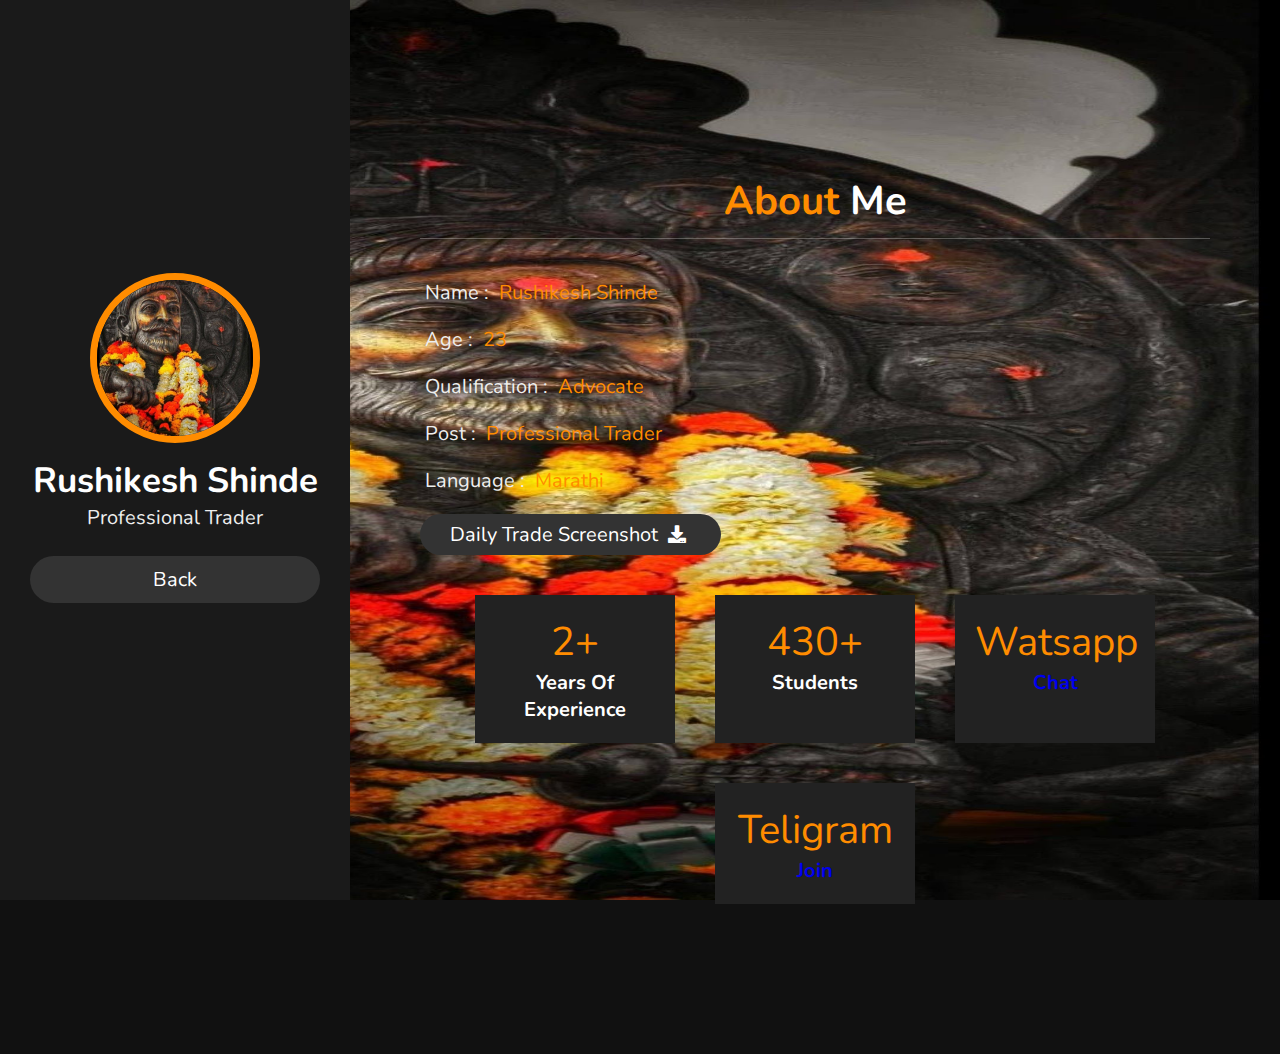
<file: about.html>
<!DOCTYPE html>
<html lang="en">
<head>
    <meta charset="UTF-8">
    <meta name="viewport" content="width=device-width, initial-scale=1.0">
    <title>responsive personal portfolio website design tutorail</title>

    <!-- font awesome cdn link  -->
    <link rel="stylesheet" href="https://cdnjs.cloudflare.com/ajax/libs/font-awesome/5.15.2/css/all.min.css">

    <!-- custom css file link  -->
    <link rel="stylesheet" href="about.css">

</head>
<body>

    
<!-- header section starts  -->

<header>

    <div class="user">
        <img src="pic.jpg" alt="">
        <h3 class="name">Rushikesh Shinde</h3>
        <p class="post">Professional Trader</p>
    </div>

       <nav class="navbar">
        <ul>
            <li><a href="index.html">Back</a></li>
          <!--  <li><a href="#about">about</a></li>
            <li><a href="#education">education</a></li>
            <li><a href="#portfolio">portfolio</a></li>
            <li><a href="#contact">contact</a></li> -->
        </ul>
    </nav>

</header>

<!-- header section ends -->

<div id="menu" class="fas fa-bars"></div>

<!-- home section starts  -->

<!--  <section class="home" id="home">

    <h3>HI THERE !</h3>
    <h1>I'M <span>shaikh anas</span></h1>
    <p>Lorem ipsum dolor sit amet consectetur adipisicing elit. Distinctio deserunt aspernatur fugiat minus enim ullam repudiandae sint sed magnam tenetur! Lorem ipsum dolor sit amet consectetur adipisicing elit. Necessitatibus, at.
    </p>
    <a href="#about"><button class="btn">about me <i class="fas fa-user"></i></button></a>

</section>

<!-- home section ends -->

<!-- about section starts  -->
<br>
<br>
<br>
<br>
<br>
<br>
<br>
<br>
<br>
<br>
<br>

<body>
				<html>
<head>
<style>
body {
  background-image: url('pic.jpg');
  background-repeat: no-repeat;
  background-attachment: fixed; 
  background-size: 100% 100%;
}
</style>
</head>
<body>

<section class="about" id="about">

<h1 class="heading"> <span>about</span> me </h1>

<div class="row">

    <div class="info">
        <h3> <span> name : </span> Rushikesh shinde</h3>
        <h3> <span> age : </span> 23</h3>
        <h3> <span> qualification : </span> Advocate </h3>
        <h3> <span> post : </span> professional trader </h3>
        <h3> <span> language : </span> marathi </h3>
        <a href="https://www.mediafire.com/file/kfuuv8ib68iwzzr/Screenshot_2021-12-15-14-14-25-55_857ef917a649c2869cee75581a5ae273.jpg/file"><button class="btn"> Daily trade screenshot  <i class="fas fa-download"></i> </button></a>
    </div>

    <div class="counter">

        <div class="box">
            <span>2+</span>
            <h3>years of experience</h3>
        </div>

        <div class="box">
            <span>430+</span>
            <h3>  Students</h3>
        </div>

        <div class="box">
            <span>Watsapp</span>
            <h3><a href="https://wa.me/+919503031547">Chat</a></h3>
        </div>

        <div class="box">
            <span>Teligram </span>
            <h3><a href="https://t.me/Growing_Bulls_NIFTY_INTRADAY">Join</a></h3>
        </div>

    </div>

</div>
</body>

</section>

<!-- about section ends -->

<!-- education section starts  -->

<!--  <section class="education" id="education">

<h1 class="heading"> my <span>education</span> </h1>

<div class="box-container">

    <div class="box">
        <i class="fas fa-graduation-cap"></i>
        <span>2016</span>
        <h3>front end development</h3>
        <p>Lorem ipsum dolor sit amet consectetur adipisicing elit. Obcaecati quos alias praesentium. Id autem provident laborum quae, distinctio eaque temporibus!</p>
    </div>

    <div class="box">
        <i class="fas fa-graduation-cap"></i>
        <span>2017</span>
        <h3>front end development</h3>
        <p>Lorem ipsum dolor sit amet consectetur adipisicing elit. Obcaecati quos alias praesentium. Id autem provident laborum quae, distinctio eaque temporibus!</p>
    </div>

    <div class="box">
        <i class="fas fa-graduation-cap"></i>
        <span>2018</span>
        <h3>front end development</h3>
        <p>Lorem ipsum dolor sit amet consectetur adipisicing elit. Obcaecati quos alias praesentium. Id autem provident laborum quae, distinctio eaque temporibus!</p>
    </div>

    <div class="box">
        <i class="fas fa-graduation-cap"></i>
        <span>2019</span>
        <h3>front end development</h3>
        <p>Lorem ipsum dolor sit amet consectetur adipisicing elit. Obcaecati quos alias praesentium. Id autem provident laborum quae, distinctio eaque temporibus!</p>
    </div>

    <div class="box">
        <i class="fas fa-graduation-cap"></i>
        <span>2020</span>
        <h3>front end development</h3>
        <p>Lorem ipsum dolor sit amet consectetur adipisicing elit. Obcaecati quos alias praesentium. Id autem provident laborum quae, distinctio eaque temporibus!</p>
    </div>

    <div class="box">
        <i class="fas fa-graduation-cap"></i>
        <span>2021</span>
        <h3>front end development</h3>
        <p>Lorem ipsum dolor sit amet consectetur adipisicing elit. Obcaecati quos alias praesentium. Id autem provident laborum quae, distinctio eaque temporibus!</p>
    </div>

</div>

</section> -->

<!-- education section ends -->

<!-- portfolio section starts  -->

<!--  <section class="portfolio" id="portfolio">

<h1 class="heading"> my <span>portfolio</span> </h1>

<div class="box-container">

    <div class="box">
        <img src="img1.jpg" alt="">
    </div>

    <div class="box">
        <img src="images/img2.jpg" alt="">
    </div>

    <div class="box">
        <img src="images/img3.jpg" alt="">
    </div>

    <div class="box">
        <img src="images/img4.jpg" alt="">
    </div>

    <div class="box">
        <img src="images/img5.jpg" alt="">
    </div>

    <div class="box">
        <img src="images/img6.jpg" alt="">
    </div>

</div>

</section> -->

<!-- portfolio section ends -->

<!-- contact section starts  -->

<!--  <section class="contact" id="contact">

<h1 class="heading"> <span>contact</span> me </h1>

<div class="row">

    <div class="content">

        <h3 class="title">contact info</h3>

        <div class="info">
            <h3> <i class="fas fa-envelope"></i> shaikh@gmail.com </h3>
            <h3> <i class="fas fa-phone"></i> +123-456-7890 </h3>
            <h3> <i class="fas fa-phone"></i> +111-222-3333 </h3>
            <h3> <i class="fas fa-map-marker-alt"></i> mumbai, india - 400104. </h3>
        </div>

    </div>

    <form action="">

        <input type="text" placeholder="name" class="box">
        <input type="email" placeholder="email" class="box">
        <input type="text" placeholder="project" class="box">
        <textarea name="" id="" cols="30" rows="10" class="box message" placeholder="message"></textarea>
        <button type="submit" class="btn"> send <i class="fas fa-paper-plane"></i> </button>

    </form>

</div>

</section> -->

<!-- contact section ends -->


<!-- scroll top button  -->

<!--  <a href="#home" class="top">
    <img src="images/scroll-top-img.png" alt="">
</a>
 -->














<!-- jquery cdn link  -->
<script src="https://cdnjs.cloudflare.com/ajax/libs/jquery/3.6.0/jquery.min.js"></script>

<!-- custom js file link  -->
<script src="script.js"></script>


</body
</html>
</file>
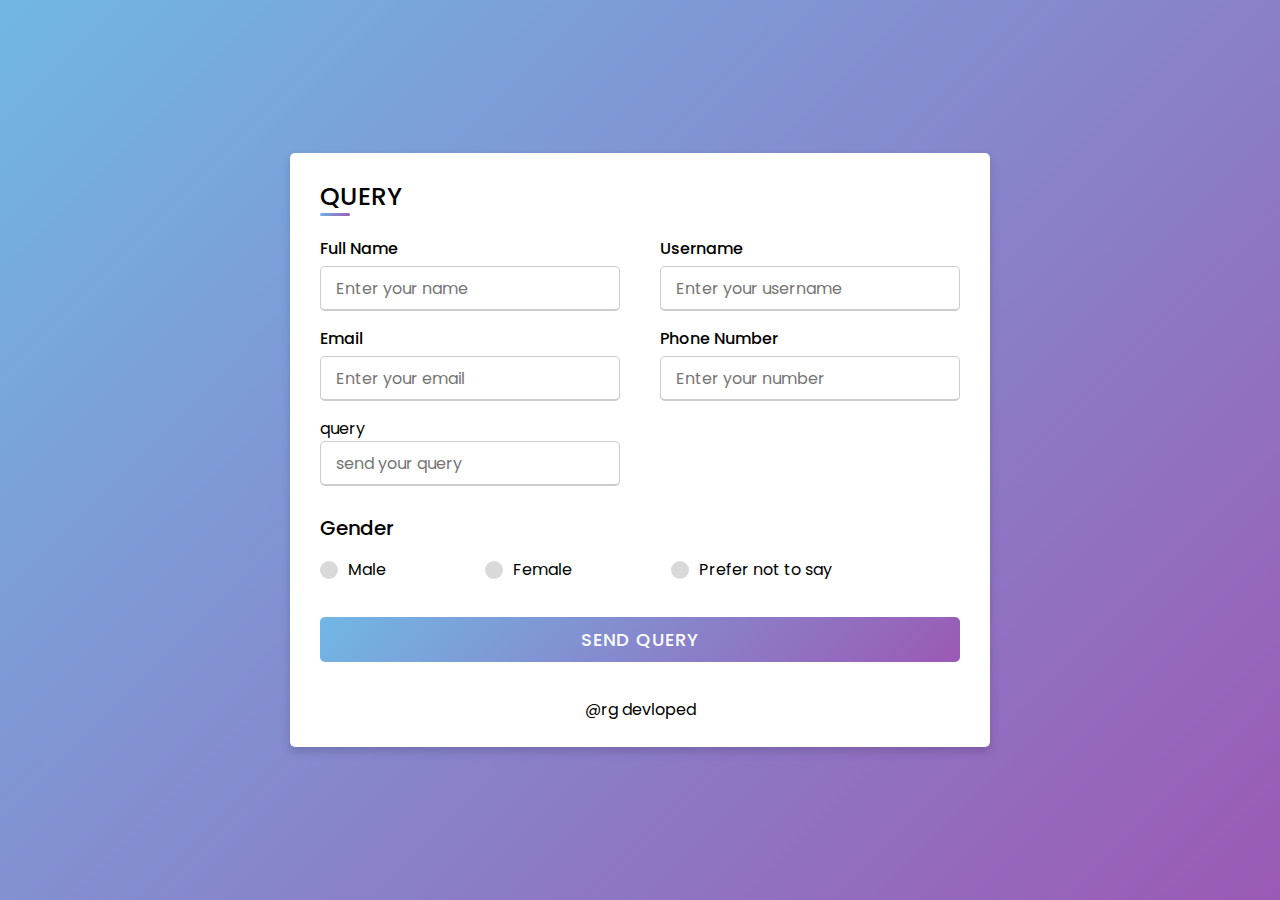
<file: registration.html>
<!DOCTYPE html>
<!-- Designined by CodingLab - youtube.com/codinglabyt -->
<html lang="en" dir="ltr">
  <head>
    <meta charset="UTF-8">
    <title> Responsive Registration Form | CodingLab </title>
    <link rel="stylesheet" href="registration.css">
     <meta name="viewport" content="width=device-width, initial-scale=1.0">
   </head>
<body>
				
  <div class="container">
    <div class="title">QUERY</div>
    <div class="content">
      <form action="registration.php" method="get">
        <div class="user-details">
          <div class="input-box">
            <span class="details">Full Name</span>
            <input type="text" placeholder="Enter your name" required>
          </div>
          <div class="input-box">
            <span class="details">Username</span>
            <input type="text" placeholder="Enter your username" required>
          </div>
          <div class="input-box">
            <span class="details">Email</span>
            <input type="text" placeholder="Enter your email" required>
          </div>
          <div class="input-box">
            <span class="details">Phone Number</span>
            <input type="text" placeholder="Enter your number" required>
          </div>
          <div class="input-box">
            <span class="text">query</span>
            <input type="text" placeholder="send your query" required>
          </div>
       <!--    <div class="input-box">
            <span class="details">Confirm Password</span>
            <input type="text" placeholder="Confirm your password" required>
          </div><!--  -->
        </div>
        <div class="gender-details">
          <input type="radio" name="gender" id="dot-1">
          <input type="radio" name="gender" id="dot-2">
          <input type="radio" name="gender" id="dot-3">
          <span class="gender-title">Gender</span>
          <div class="category">
            <label for="dot-1">
            <span class="dot one"></span>
            <span class="gender">Male</span>
          </label>
          <label for="dot-2">
            <span class="dot two"></span>
            <span class="gender">Female</span>
          </label>
          <label for="dot-3">
            <span class="dot three"></span>
            <span class="gender">Prefer not to say</span>
            </label>
          </div>
        </div>
        <div class="button">
          <input type="submit" value="SEND QUERY"></div>
         
          
       <center>@rg devloped</center>
        </div>
      </form>
    </div>
  </div>
  <? php echo$_GET["gender"]

</body>
</html>
</file>
<file: about.css>
@import url('https://fonts.googleapis.com/css2?family=Nunito:wght@200;300;400;600&display=swap');

:root{
    --yellow:#FF8C00;
}

*{
    font-family: 'Nunito', sans-serif;
    margin:0; padding:0;
    box-sizing: border-box;
    text-decoration: none;
    outline: none; border:none;
    text-transform: capitalize;
    transition: all .2s linear;
}

*::selection{
    background:var(--yellow);
    color:#333;
}



#hero {
	background-image: url(./img/hero-bg.png);
	background-size: cover;
	background-position: top center;
	position: relative;
	z-index: 1;
}







html{
    font-size: 62.5%;
    overflow-x: hidden;
}

html::-webkit-scrollbar{
    width:1.4rem;
}

html::-webkit-scrollbar-track{
    background:#222;
}

html::-webkit-scrollbar-thumb{
    background:var(--yellow);
}

body{
    background:#111;
    overflow-x: hidden;
    padding-left: 35rem;
}

section{
    min-height: 100vh;
    padding:1rem;
}

.btn{
    padding:.7rem 3rem;
    background:#333;
    color:#fff;
    cursor: pointer;
    margin-top: 1rem;
    font-size: 2rem;
    border-radius: 5rem;
}

.btn i{
    padding:0 .5rem;
    font-size: 1.8rem;
}

.btn:hover{
    background:var(--yellow);
}

.heading{
    text-align: center;
    margin:0 6rem;
    font-size: 4rem;
    padding:1rem;
    border-bottom: .1rem solid #fff4;
    color:#fff;
}

.heading span{
    color:var(--yellow);
}

header{
    position: fixed;
    top:0; left:0;
    z-index: 1000;
    height:100%;
    width:35rem;
    background:#1a1a1a;
    display: flex;
    align-items: center;
    justify-content: center;
    flex-flow: column;
    text-align: center;
}

header .user img{
    height:17rem;
    width:17rem;
    border-radius: 50%;
    object-fit: cover;
    margin-bottom: 1rem;
    border:.7rem solid var(--yellow);
}

header .user .name{
    font-size: 3.5rem;
    color:#fff;
}

header .user .post{
    font-size: 2rem;
    color:#eee;
}

header .navbar{
    width:100%;
}

header .navbar ul{
    list-style: none;
    padding:1rem 3rem;
}


header .navbar ul li a{
    display: block;
    padding:1rem;
    margin:1.5rem 0;
    background:#333;
    color:#fff;
    font-size: 2rem;
    border-radius: 5rem;
}

header .navbar ul li a:hover{
    background:var(--yellow);
}

#menu{
    position: fixed;
    top:2rem; right:2rem;
    background:#333;
    color:#fff;
    cursor: pointer;
    font-size: 2.5rem;
    padding:1rem 1.5rem;
    z-index: 1000;
    display: none;
}

.home{
    display: flex;
    justify-content: center;
    flex-flow: column;
    padding:0 15rem;
}

.home h3{
    font-size: 2.5rem;
    color:#fff;
}

.home h1{
    font-size:5rem;
    color:#fff;
}

.home h1 span{
    color:var(--yellow);
}

.home p{
    font-size:2rem;
    color:#eee;
    padding: 1rem 0;
}

.about .row{
    display: flex;
    align-items: center;
    justify-content: center;
    flex-wrap: wrap;
    padding:1rem 0;
}

.about .row .info{
    flex:1 1 48rem;
    padding:2rem 1rem;
    padding-left: 6rem;
}

.about .row .info h3{
    font-size: 2rem;
    color:var(--yellow);
    padding:1rem 0;
    font-weight: normal;
}

.about .row .info h3 span{
    color:#eee;
    padding:0 .5rem;
}

.about .row .counter{
    flex:1 1 48rem;
    display: flex;
    justify-content: center;
    flex-wrap: wrap;
}

.about .row .counter .box{
    width:20rem;
    background:#222;
    text-align: center;
    padding: 2rem;
    margin:2rem;
}

.about .row .counter .box span{
    font-size: 4rem;
    color:var(--yellow);
}

.about .row .counter .box h3{
    font-size: 2rem;
    color:#fff;
}

.education .box-container{
    display: flex;
    align-items: center;
    justify-content: space-between;
    flex-wrap: wrap;
    padding:1rem 0;
    padding-left: 3rem;
}

.education .box-container .box{
    width:27rem;
    margin:4rem 1rem;
    padding-left: 4rem;
    border-left: .2rem solid #fff;
    position: relative;
}

.education .box-container .box span{
    font-size: 1.3rem;
    background:#222;
    color:#fff;
    border-radius: 5rem;
    padding:.5rem 2.5rem;
}

.education .box-container .box h3{
    font-size: 2rem;
    color:#fff;
    padding-top: 1.5rem;
}

.education .box-container .box p{
    font-size: 1.4rem;
    color:#eee;
    padding: 1rem 0;
}

.education .box-container .box i{
    position: absolute;
    top:-1.5rem; left:-2.5rem;
    height:5rem;
    width: 5rem;
    border-radius: 50%;
    line-height: 5rem;
    text-align: center;
    font-size: 2rem;
    color:#fff;
    background:var(--yellow);
}

.portfolio .box-container{
    display: flex;
    align-items: center;
    justify-content: center;
    flex-wrap: wrap;
    padding:2rem 0;
}

.portfolio .box-container .box{
    height: 20rem;
    width:26rem;
    border-radius: 1rem;
    margin:2rem;
    overflow: hidden;
    cursor: pointer;
}

.portfolio .box-container .box img{
    height:100%;
    width:100%;
    object-fit: cover;
}

.portfolio .box-container .box:hover img{
    transform: scale(1.2);
}

.contact .row{
    display: flex;
    align-items: center;
    justify-content: center;
    flex-wrap: wrap;
}

.contact .row .content{
    flex:1 1 30rem;
    padding:4rem;
    padding-bottom: 0;
}

.contact .row form{
    flex:1 1 45rem;
    padding:2rem;
    margin:2rem;
    margin-bottom: 4rem;
}

.contact .row form .box{
    padding:1.5rem;
    margin:1rem 0;
    background:#3333;
    color:#fff;
    text-transform: none;
    font-size: 1.7rem;
    width:100%;
}

.contact .row form .box::placeholder{
    text-transform: capitalize;
}

.contact .row form .message{
    height: 15rem;
    resize: none;
}

.contact .row .content .title{
    text-transform: uppercase;
    color:#fff;
    font-size: 3rem;
    padding-bottom: 2rem;
}

.contact .row .content .info h3{
    display: flex;
    align-items: center;
    font-size: 2rem;
    color:#eee;
    padding:1rem 0;
    font-weight: normal;
}

.contact .row .content .info h3 i{
    padding-right: 1rem;
    color:var(--yellow);
}

.top{
    position: fixed;
    bottom:7.5rem; right: 2rem;
    z-index: 100;
    display: none;
}



















/* media queries  */

@media (max-width:1200px){

    html{
        font-size: 55%;
    }

    .home{
        padding:1rem 4rem;
    }

}

@media (max-width:991px){

   header{
       left:-120%;
   }

   #menu{
       display: block;
   }

   header.toggle{
    left:0%;
   }

   body{
       padding:0;
   }

}

@media (max-width:768px){

    html{
        font-size: 50%;
    }
 
 }

@media (max-width:400px){

    header{
        width: 100vw;
    }

    .heading{
        margin:0 3rem;
    }

    .about .row .counter .box{
        width: 100%;
    }
 
    .education .box-container .box{
        width:100%;
    }

    .portfolio .box-container .box{
        width:100%;
    }

    .contact .row form{
        margin:3rem 0;
    }

 }
</file>
<file: registration.css>
@import url('https://fonts.googleapis.com/css2?family=Poppins:wght@200;300;400;500;600;700&display=swap');
*{
  margin: 0;
  padding: 0;
  box-sizing: border-box;
  font-family: 'Poppins',sans-serif;
}
body{
  height: 100vh;
  display: flex;
  justify-content: center;
  align-items: center;
  padding: 10px;
  background: linear-gradient(135deg, #71b7e6, #9b59b6);
}
.container{
  max-width: 700px;
  width: 100%;
  background-color: #fff;
  padding: 25px 30px;
  border-radius: 5px;
  box-shadow: 0 5px 10px rgba(0,0,0,0.15);
}
.container .title{
  font-size: 25px;
  font-weight: 500;
  position: relative;
}
.container .title::before{
  content: "";
  position: absolute;
  left: 0;
  bottom: 0;
  height: 3px;
  width: 30px;
  border-radius: 5px;
  background: linear-gradient(135deg, #71b7e6, #9b59b6);
}
.content form .user-details{
  display: flex;
  flex-wrap: wrap;
  justify-content: space-between;
  margin: 20px 0 12px 0;
}
form .user-details .input-box{
  margin-bottom: 15px;
  width: calc(100% / 2 - 20px);
}
form .input-box span.details{
  display: block;
  font-weight: 500;
  margin-bottom: 5px;
}
.user-details .input-box input{
  height: 45px;
  width: 100%;
  outline: none;
  font-size: 16px;
  border-radius: 5px;
  padding-left: 15px;
  border: 1px solid #ccc;
  border-bottom-width: 2px;
  transition: all 0.3s ease;
}
.user-details .input-box input:focus,
.user-details .input-box input:valid{
  border-color: #9b59b6;
}
 form .gender-details .gender-title{
  font-size: 20px;
  font-weight: 500;
 }
 form .category{
   display: flex;
   width: 80%;
   margin: 14px 0 ;
   justify-content: space-between;
 }
 form .category label{
   display: flex;
   align-items: center;
   cursor: pointer;
 }
 form .category label .dot{
  height: 18px;
  width: 18px;
  border-radius: 50%;
  margin-right: 10px;
  background: #d9d9d9;
  border: 5px solid transparent;
  transition: all 0.3s ease;
}
 #dot-1:checked ~ .category label .one,
 #dot-2:checked ~ .category label .two,
 #dot-3:checked ~ .category label .three{
   background: #9b59b6;
   border-color: #d9d9d9;
 }
 form input[type="radio"]{
   display: none;
 }
 form .button{
   height: 45px;
   margin: 35px 0
 }
 form .button input{
   height: 100%;
   width: 100%;
   border-radius: 5px;
   border: none;
   color: #fff;
   font-size: 18px;
   font-weight: 500;
   letter-spacing: 1px;
   cursor: pointer;
   transition: all 0.3s ease;
   background: linear-gradient(135deg, #71b7e6, #9b59b6);
 }
 form .button input:hover{
  /* transform: scale(0.99); */
  background: linear-gradient(-135deg, #71b7e6, #9b59b6);
  }
 @media(max-width: 584px){
 .container{
  max-width: 100%;
}
form .user-details .input-box{
    margin-bottom: 15px;
    width: 100%;
  }
  form .category{
    width: 100%;
  }
  .content form .user-details{
    max-height: 300px;
    overflow-y: scroll;
  }
  .user-details::-webkit-scrollbar{
    width: 5px;
  }
  }
  @media(max-width: 459px){
  .container .content .category{
    flex-direction: column;
  }
}
</file>
